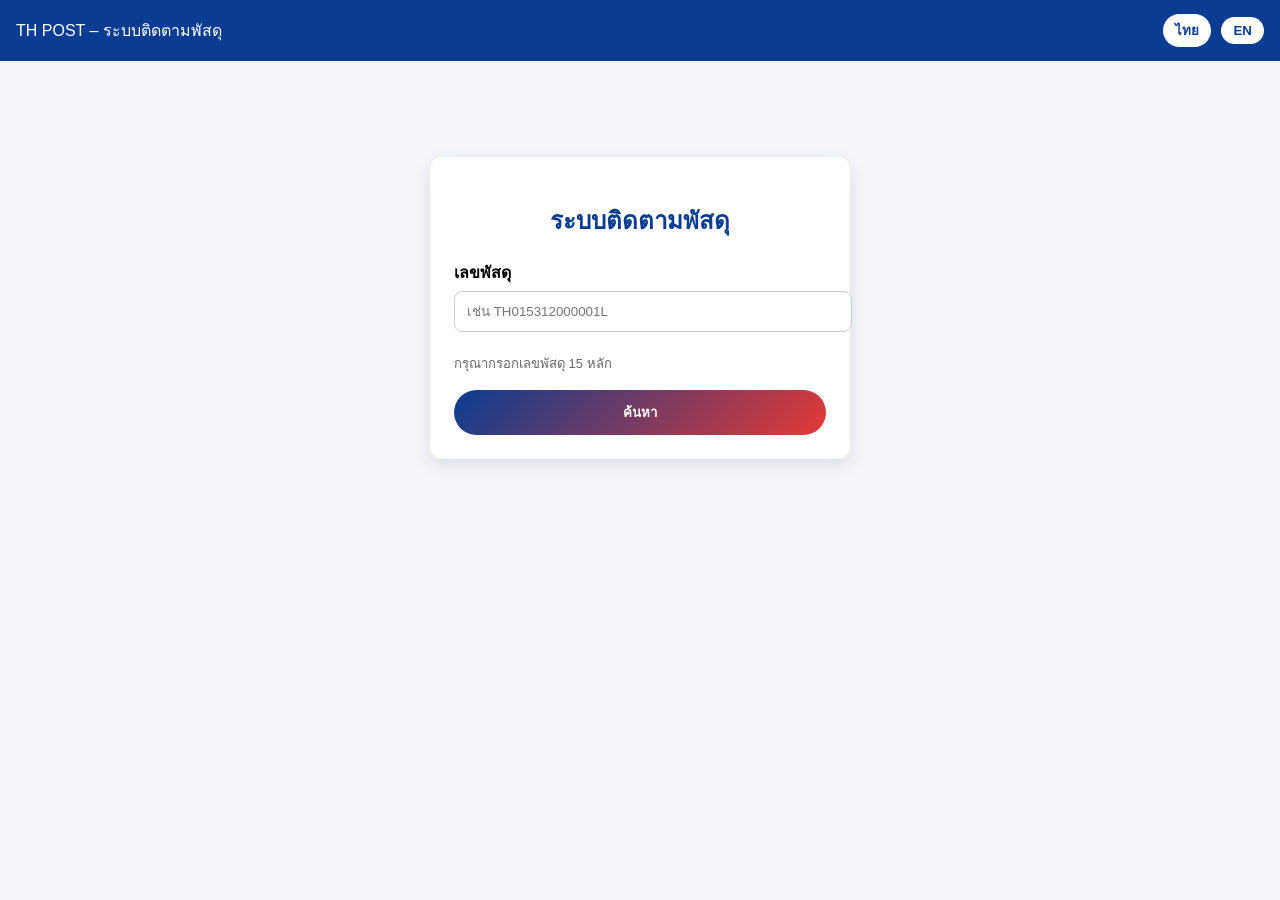
<file: index.html>
<!DOCTYPE html>
<html lang="th">
<head>
  <meta charset="UTF-8" />
  <meta name="viewport" content="width=device-width, initial-scale=1.0"/>
  <title>TH POST – ระบบติดตามพัสดุ</title>
  <link rel="stylesheet" href="style.css">
</head>
<body>

  <div class="topbar">
    <span class="brand">TH POST – ระบบติดตามพัสดุ</span>
    <div class="lang">
      <button onclick="setLang('th')">ไทย</button>
      <button onclick="setLang('en')">EN</button>
    </div>
  </div>

  <div class="container">
    <div class="card">
      <h2 id="title">ระบบติดตามพัสดุ</h2>

      <label id="label">เลขพัสดุ</label>
      <input id="trackingInput" type="text" placeholder="เช่น TH015312000001L" />

      <p class="hint" id="hint">กรุณากรอกเลขพัสดุ 15 หลัก</p>

      <button class="primary" onclick="goResult()" id="btn">ค้นหา</button>
    </div>
  </div>

  <script src="main.js"></script>
</body>
</html>
</file>
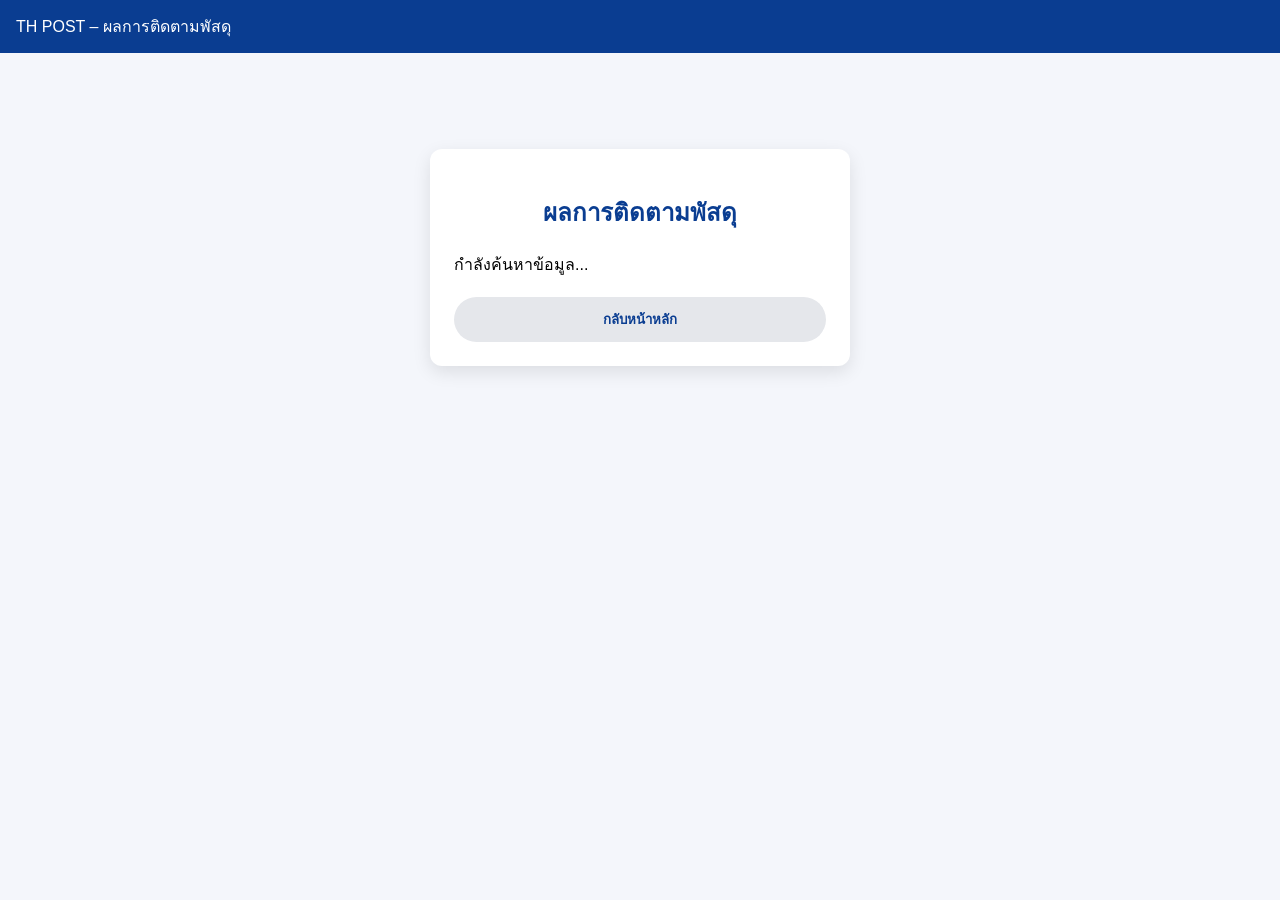
<file: result.html>
<!DOCTYPE html>
<html lang="th">
<head>
<meta charset="UTF-8">
<meta name="viewport" content="width=device-width, initial-scale=1.0">
<title>TH POST - ผลการติดตามพัสดุ</title>
<link rel="stylesheet" href="style.css">
</head>

<body>

<div class="topbar">
<span class="brand">TH POST – ผลการติดตามพัสดุ</span>
</div>

<div class="container">
<div class="card">

<h2 id="title">ผลการติดตามพัสดุ</h2>

<div id="loading">กำลังค้นหาข้อมูล...</div>

<div id="resultArea" class="hidden">

<table>

<tr>
<td class="label">เลขพัสดุ</td>
<td id="showCode"></td>
</tr>

<tr>
<td class="label">ชื่อผู้รับ</td>
<td id="showReceiver"></td>
</tr>

<tr>
<td class="label">ที่อยู่</td>
<td id="showAddress"></td>
</tr>

<tr>
<td class="label">อำเภอ</td>
<td id="showDistrict"></td>
</tr>

<tr>
<td class="label">จังหวัด</td>
<td id="showProvince"></td>
</tr>
  
<tr>
<td class="label">ขนาดกล่อง</td>
<td id="showSize"></td>
</tr>

<tr>
<td class="label">น้ำหนัก</td>
<td id="showWeight"></td>
</tr>

<tr>
<td class="label">ศูนย์คัดแยก</td>
<td id="showStation"></td>
</tr>
<tr>
<td class="label">สถานะ</td>
<td id="showStatus"></td>
</tr>

<tr>
<td class="label">อัปเดตล่าสุด</td>
<td id="showUpdated"></td>
</tr>

</table>

<div class="timeline">

<div id="s1" class="step">
📦 รับพัสดุ
</div>

<div id="s2" class="step">
⚙️ คัดแยก
</div>

<div id="s3" class="step">
🚚 นำจ่าย
</div>

<div id="s4" class="step">
✅ นำจ่ายสำเร็จ
</div>

</div>

</div>

<button class="secondary" onclick="goBack()">กลับหน้าหลัก</button>

</div>
</div>

<script src="result.js"></script>

</body>
</html>
</file>
<file: style.css>
body {
  margin: 0;
  font-family: Arial, sans-serif;
  background: #f4f6fb;
}

.topbar {
  background: #0a3d91;
  color: white;
  padding: 14px 16px;
  display: flex;
  justify-content: space-between;
  align-items: center;
}

.lang button {
  border-radius: 999px;
  border: none;
  cursor: pointer;
  background: #fff;
  color: #0a3d91;
  font-weight: bold;
  margin-left: 6px;
  padding: 6px 12px;
}

.container {
  max-width: 420px;
  margin: 80px auto;
  padding: 16px;
}

.card {
  background: white;
  padding: 24px;
  border-radius: 12px;
  box-shadow: 0 6px 18px rgba(0,0,0,0.1);
}

label {
  display: block;
  margin-bottom: 6px;
  font-weight: bold;
}

input {
  width: 100%;
  padding: 12px;
  border-radius: 8px;
  border: 1px solid #ccc;
  margin-bottom: 8px;
}

.hint {
  font-size: 13px;
  color: #666;
  margin-bottom: 16px;
}

.primary {
  width: 100%;
  padding: 12px;
  border-radius: 999px;
  border: none;
  background: linear-gradient(135deg, #0a3d91, #e53935);
  color: white;
  font-weight: bold;
  cursor: pointer;
}
.hidden {
  display: none;
}

h2 {
  color: #0a3d91;
  text-align: center;
}

table {
  width: 100%;
  margin-top: 12px;
  border-collapse: collapse;
}

td.label {
  font-weight: bold;
  color: #0a3d91;
  width: 40%;
  padding: 8px 4px;
}

td {
  padding: 8px 4px;
  border-bottom: 1px solid #eee;
}

.secondary {
  margin-top: 20px;
  width: 100%;
  padding: 12px;
  border-radius: 999px;
  border: none;
  background: #e5e7eb;
  color: #0a3d91;
  font-weight: bold;
  cursor: pointer;
}
.parcelBox{
background:#f7f7f7;
padding:12px;
border-radius:8px;
margin-bottom:20px;
}

.timeline{
margin-top:10px;
}

.step{
padding:12px;
margin:8px 0;
border-left:4px solid #ccc;
background:#fff;
}

.step.done{
border-left:4px solid #2e7d32;
background:#e8f5e9;
}
</file>
